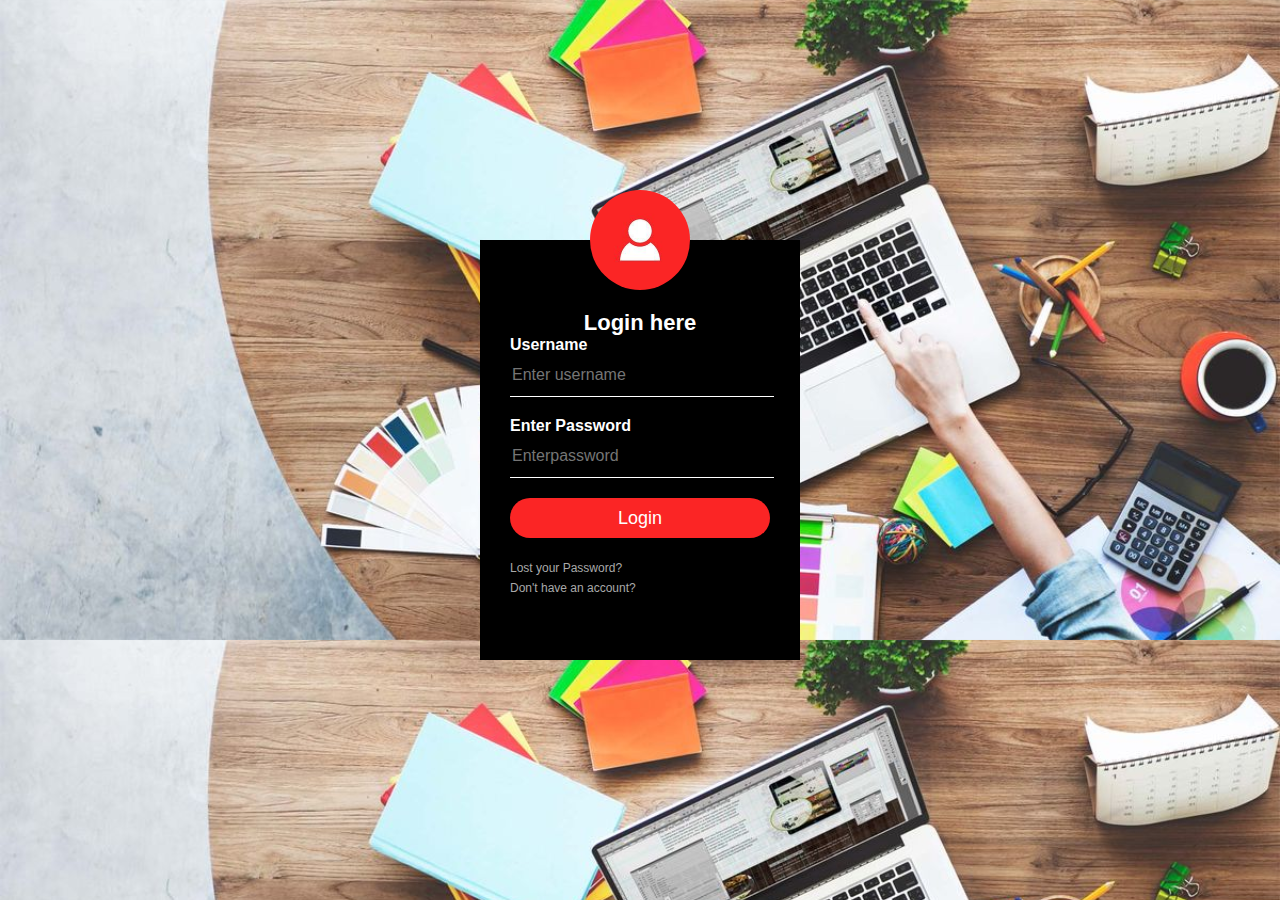
<file: LoginPage/index.html>
<!DOCTYPE html>
<html lang="en">
<head>
    <meta charset="UTF-8">
    <meta http-equiv="X-UA-Compatible" content="IE=edge">
    <meta name="viewport" content="width=device-width, initial-scale=1.0">
    <link rel="stylesheet" href="style.css">
    <title>Document</title>
</head>
<body>
    <div class="loginbox">
        <img src="avatar.jpg" class="avatar">
        <h1>Login here</h1>
        <form>
            <p>Username</p>
            <input type="text" name= "" placeholder="Enter username">
            <p>Enter Password</p>
            <input type="password" name= "" placeholder="Enterpassword">
            <input type="submit" value="Login">
            <a href="#">Lost your Password?</a><br>
            <a href="../RegisterPage/index.html" target="blank">Don't have an account?</a>
        </form>
        
    </div>
</body>
</html>
</file>
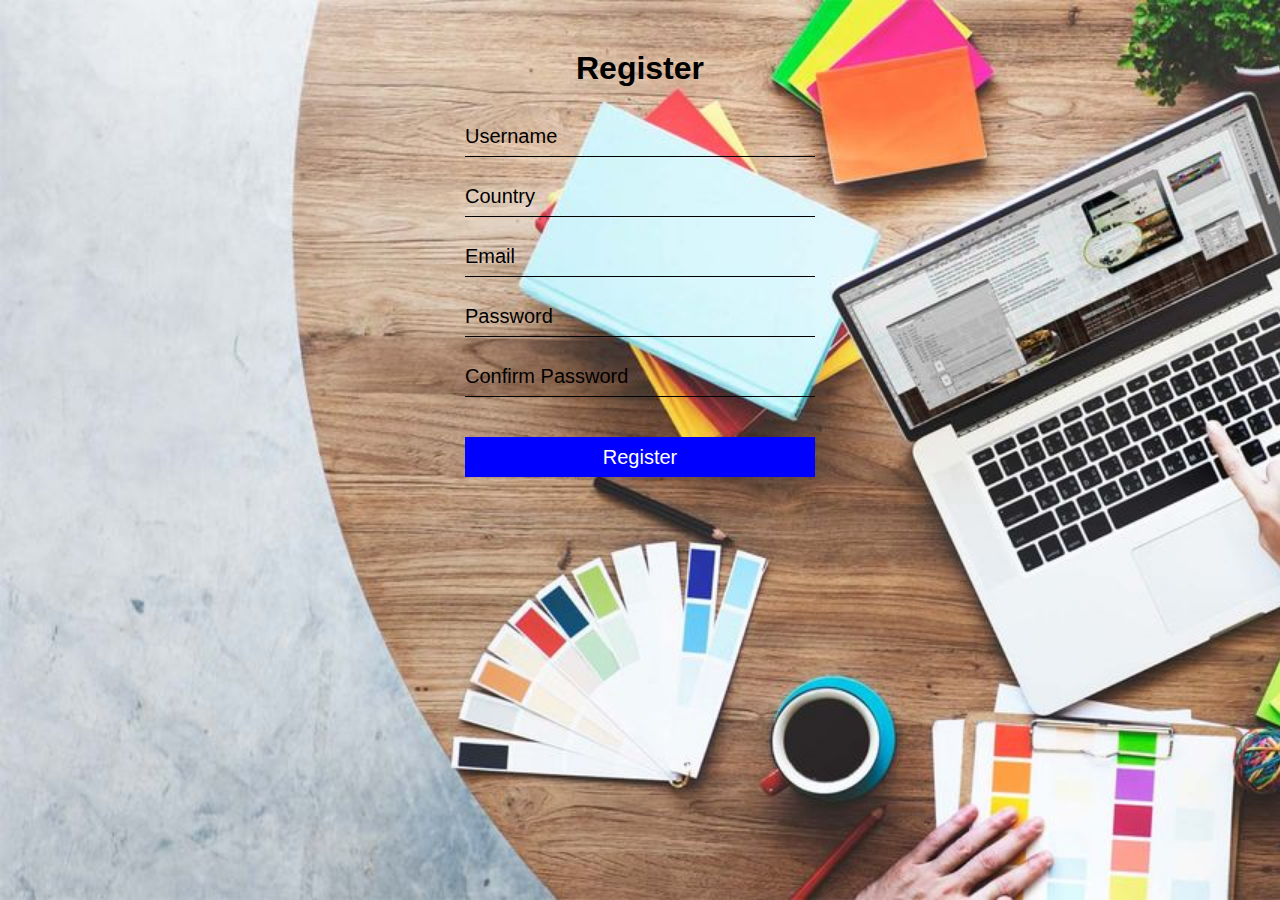
<file: RegisterPage/index.html>
<!DOCTYPE html>
<html lang="en">
<head>
    <meta charset="UTF-8">
    <meta http-equiv="X-UA-Compatible" content="IE=edge">
    <meta name="viewport" content="width=device-width, initial-scale=1.0">
    <link rel="stylesheet" href="./assets/Css/style.css">
    <title>Register</title>
</head>
<body>
    <form>
        <h1>Register</h1>
        <input type="text" name="" placeholder="Username">
        <input type="text" name="" list="tech" placeholder="Country">
        <datalist id="tech">
            <option>Azerbaijan</option>
            <option>Russion</option>
            <option>Turkey</option>            
        </datalist>
        <input type="email" name="" placeholder="Email">
        <input type="password" name="" placeholder="Password">
        <input type="password" name="" placeholder="Confirm Password">
        <button type="submit">Register</button>
    </form>
</body>
</html>
</file>
<file: LoginPage/style.css>
body{
    margin: 0;
    padding: 0;
    background: url(backgroundphoto.jpg);
    background-size: cover;
    font-family: sans-serif;
}
.loginbox{
    width: 320px;
    height: 420px;
    background: #000;
    color: #fff;
    top: 50%;
    left: 50%;
    position: absolute;
    transform: translate(-50%,-50%);
    box-sizing: border-box;
    padding: 70px 30px;
}
.avatar{
    width: 100px;
    height: 100px;
    border-radius: 50%;
    position: absolute;
    top: -50px;
    left: calc(50% - 50px);
}
h1{
    margin: 0;
    padding: 0;
    text-align: center;
    font-size: 22px;
}
.loginbox p{
    margin: 0;
    padding: 0;
    font-weight: bold;
}
.loginbox input{
    width: 100%;
    margin-bottom: 20px;
}
.loginbox input[type = "text"], input[type = "password"]{
    border: none;
    border-bottom: 1px solid #fff;
    background: transparent;
    outline: none;
    height: 40px;
    color: #fff;
    font-size: 16px;
}
.loginbox input[type = "submit"]{
    border:none;
    outline: none;
    height: 40px;
    color: #fff;
    background: #fb2525;
    font-size: 18px;
    border-radius: 20px;
}
.loginbox input[type = "submit"]:hover{
    cursor: pointer;
    background: #ffc107;
    color: #000;
}
.loginbox a{
    text-decoration: none;
    font-size: 12px;
    line-height: 20px;
    color: darkgray;
}
.loginbox a:hover{
    color: #ffc107;
}
</file>
<file: RegisterPage/assets/Css/style.css>
*{
    margin: 0;
    padding: 0;
    font-family: sans-serif;
    box-sizing: border-box;
}
body{
    display: flex;    
    align-items: center;
    flex-direction: column;
    height: 100vh;
    background-size: cover;
    background-image: url('./Photos/backgroundphoto.jpg');
}
form{
    margin-top: 50px;
    text-align: center;
}
input{
    display: block;
    width: 350px;
    height: 40px;
    margin: 20px;
    border: none;
    outline: none;
    font-size: 20px;
    border-bottom: 1px solid black ;
    background: transparent;
}
button{
    width: 350px;
    height: 40px;
    font-size: 20px;
    background-color: blue;
    border: none;
    color: white;
    margin-top: 20px;
}
button:hover{
    cursor: pointer;
    border-radius: 50px;
}
form h1{
    margin-bottom: 30px;    
}
::placeholder{
    color: black;
}
</file>
